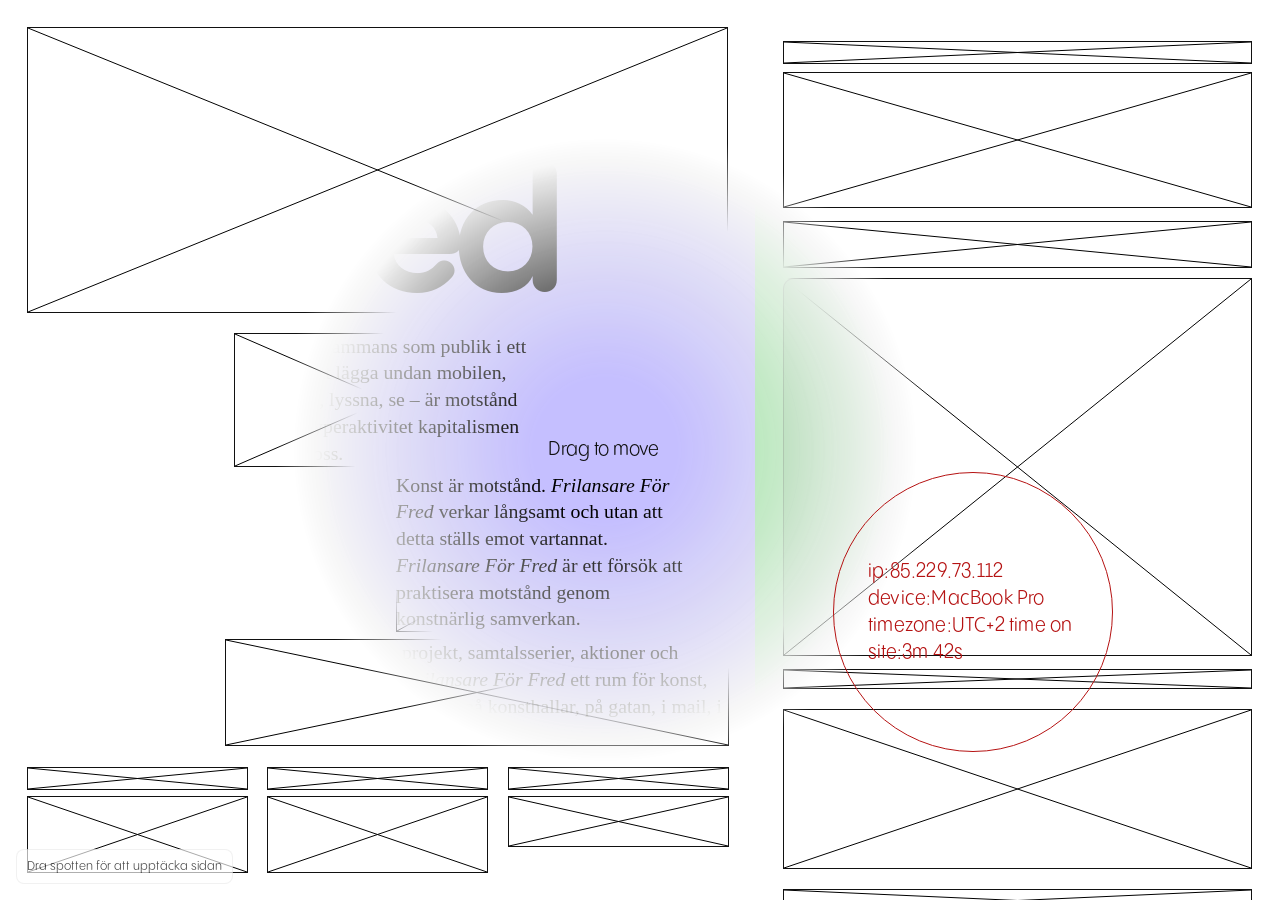
<file: gammal.html>
<!DOCTYPE html>
<html lang="sv">
<head>
  <meta charset="UTF-8" />
  <meta name="viewport" content="width=device-width, initial-scale=1.0"/>
  <title>Frilansare För Fred</title>
  <meta name="description" content="Frilansare För Fred – samtal, projekt och evenemang för att förebygga väpnade konflikter." />
  <link rel="icon" type="image/png" href="assets/portfolio_favicon.png"/>

  <!-- Self-hosted Pangram faces already in your repo -->
  <link rel="preload" href="assets/fonts/PPPangramSansRounded-CompactRegular.woff2" as="font" type="font/woff2" crossorigin>
  <link rel="preload" href="assets/fonts/PPPangramSansRounded-Bold.woff2" as="font" type="font/woff2" crossorigin>
  <link rel="preload" href="assets/fonts/PPPangramSansRounded-CompactRegular.otf" as="font" type="font/otf" crossorigin>
  <link rel="preload" href="assets/fonts/PPPangramSansRounded-Bold.otf" as="font" type="font/otf" crossorigin>

  <style>
    /* === Self-hosted Pangram === */
    @font-face {
      font-family: "PPPangram Sans Rounded Compact";
      src: local("PPPangramSansRounded-CompactRegular"),
           url("assets/fonts/PPPangramSansRounded-CompactRegular.woff2") format("woff2"),
           url("assets/fonts/PPPangramSansRounded-CompactRegular.otf") format("opentype");
      font-weight: 400; font-style: normal; font-display: swap;
    }
    @font-face {
      font-family: "PPPangram Sans Rounded";
      src: local("PPPangramSansRounded-Bold"),
           url("assets/fonts/PPPangramSansRounded-Bold.woff2") format("woff2"),
           url("assets/fonts/PPPangramSansRounded-Bold.otf") format("opentype");
      font-weight: 700; font-style: normal; font-display: swap;
    }

    :root {
      /* Disable faux styles */
      * { font-synthesis-weight: none; font-synthesis-style: none; }

      /* Spotlight 1 (white veil) */
      --spot1-x: 50vw; --spot1-y: 50vh;
      --spot1-radius: 70px; --spot1-feather: 220px;

      /* Spotlight 2 (wireframe) */
      --spot2-x: 50vw; --spot2-y: 50vh;
      --spot2-radius: 250px; --spot2-feather: 80px;

      --max-content: 960px;

      /* Colors — tuned to the sketch */
      --left-bg: #C5BFFF;   /* purple */
      --right-bg: #9EE6A3;  /* mint green */

      --outline: #111;

      /* Peer (kept from previous build) */
      --peer-size: 280px;
      --peer-stroke: 1px;
      --peer-color: #B51212;
      --peer-text-size: 20px;
      --peer-text-line: 1.35;
      --peer-text-weight: 400;
      --peer-text-width: calc(var(--peer-size) - 70px);
      --peer-text-offset-x: 0px;
      --peer-text-offset-y: 0px;
      --peer-demo-x: 76vw;
      --peer-demo-y: 68vh;

      /* Fluid scale driven by the smaller screen dimension */
      --u: 1vmin;                 /* base unit for spacing */
      --pad-lg: calc(3.0 * var(--u));
      --pad-md: calc(2.2 * var(--u));
      --pad-sm: calc(1.4 * var(--u));

      /* Type scale (roughly based on the sketch) */
      --fs-title-xl: calc(24.0 * var(--u));   /* "frilansare för fred" */
      --fs-h2:       calc(5.6 * var(--u));    /* big right column titles */
      --fs-h3:       calc(2.6 * var(--u));    /* small caps-like label */
      --fs-h4:       calc(1.8 * var(--u));    /* photo credit */
      --fs-body:     calc(2.2 * var(--u));    /* manifesto + body */
    }

    /* Base reset */
    *, *::before, *::after { box-sizing: border-box; }
    html, body { height: 100%; }
    body {
      margin: 0;
      font-family: "PPPangram Sans Rounded Compact", system-ui, -apple-system, Segoe UI, Roboto, Helvetica, Arial, sans-serif;
      -webkit-font-smoothing: antialiased; text-rendering: optimizeLegibility;
      background: var(--left-bg); /* left column color behind everything */
      color: #000;
      line-height: 1.6;
      overscroll-behavior: none;
    }

    /* Old .container layout is retired */
    .container { display: none; }

    /* === Split layout === */
    .split { position: fixed; inset: 0; display: grid; grid-template-columns: 59vw 41vw; }
    #left  { position: sticky; top: 0; height: 100vh; overflow: hidden; background: var(--left-bg); }
    #right { height: 100vh; overflow-y: auto; background: var(--right-bg); }

    .left-wrap { padding: var(--pad-lg); display: flex; flex-direction: column; height: 100%; }
    .right-wrap { padding: calc(3.2 * var(--u)) calc(2.4 * var(--u)) calc(6 * var(--u)); max-width: 40vw; margin: 0 auto; }

    /* EB Garamond (use local if installed; add files later if you want perfect parity) */
    .eb-gara { font-family: "EB Garamond", Georgia, "Times New Roman", serif; font-weight: 400; }
    .eb-gara-italic { font-family: "EB Garamond", Georgia, "Times New Roman", serif; font-style: italic; font-weight: 400; }

    /* Left column type */
    .left-title {
      font-family: "PPPangram Sans Rounded", "PPPangram Sans Rounded Compact", Helvetica, Arial, sans-serif;
      font-weight: 700;
      /* Scale with viewport width, capped to the usable width of the left column */
      font-size: clamp(64px, 13.3vw, calc(59vw - 2 * var(--pad-lg)));
      line-height: 0.84;
      letter-spacing: -0.06em;
      margin: 0 0 calc(1.2 * var(--u)) 0;
      text-align: left;
      /* Prevent the heading from ever visually extending into the right column */
      max-width: calc(59vw - 2 * var(--pad-lg));
      text-wrap: balance;
    }
    .left-manifesto { font-size: var(--fs-body); line-height: 1.35; text-align: left; margin: 0; }
    /* Manifesto split into three staggered blocks */
    .left-manifesto-wrap { margin-top: calc(1.0 * var(--u)); }
    .left-manifesto.m1 { width: calc(34 * var(--u)); margin-left: calc(23 * var(--u)); }
    .left-manifesto.m2 { width: calc(32 * var(--u)); margin-left: calc(41 * var(--u)); margin-top: calc(0.6 * var(--u)); }
    .left-manifesto.m3 { width: calc(56 * var(--u)); margin-left: calc(22 * var(--u)); margin-top: calc(0.8 * var(--u)); }
    .left-h3 {
      font-family: "PPPangram Sans Rounded Compact", system-ui, -apple-system, Segoe UI, Roboto, Helvetica, Arial, sans-serif;
      font-weight: 400; font-size: var(--fs-h3); line-height: 1; margin: calc(2.2 * var(--u)) 0 var(--pad-sm); text-align: center;
    }
    .left-block { font-size: var(--fs-body); line-height: 1.3; text-align: center; margin: 0; }

    /* Left footer — three columns pinned to bottom */
    .left-footer { 
      margin-top: auto;                 /* pushes footer to bottom inside the sticky left pane */
      display: grid; 
      grid-template-columns: repeat(3, 1fr);
      gap: calc(2.2 * var(--u));
      align-items: start;
    }
    .left-footer .left-h3 { margin: 0 0 calc(0.6 * var(--u)); }
    .left-footer .left-block { margin: 0; }

    /* Right column type */
    .right-h3 {
      font-family: "PPPangram Sans Rounded Compact", system-ui, -apple-system, Segoe UI, Roboto, Helvetica, Arial, sans-serif;
      font-weight: 400; font-size: var(--fs-h3); line-height: 1; text-align: center; margin: var(--pad-sm) 0 calc(0.8 * var(--u));
    }
    .right-h2 {
      font-family: "PPPangram Sans Rounded", "PPPangram Sans Rounded Compact", Helvetica, Arial, sans-serif;
      font-weight: 700; font-size: var(--fs-h2); line-height: 0.9; letter-spacing: -0.04em; text-align: center; margin: 0 0 var(--pad-sm);
    }
    .right-h4 { font-size: var(--fs-h4); line-height: 1.25; text-align: center; margin: var(--pad-sm) 0 var(--pad-md); }
    .right-body { font-size: var(--fs-body); line-height: 1.35; text-align: left; margin: 0 0 var(--pad-md); }

    /* Image placeholder */
    .ph-image {
      display: block; width: 100%; height: min(42vh, calc(46 * var(--u)));
      background: rgba(0,0,0,0.08); border: 1px solid rgba(0,0,0,0.25);
      border-radius: calc(1.2 * var(--u)); margin: calc(1.2 * var(--u)) auto calc(0.6 * var(--u));
    }

    /* Spotlight overlay layers */
    #veil { position: fixed; inset: 0; background: #fff; z-index: 10; pointer-events: none; }
    #wireframe { position: fixed; inset: 0; z-index: 20; pointer-events: none; }

    /* Wireframe boxes (kept so the system still works if you tag with data-wf) */
    .wf-box {
      position: absolute; box-sizing: border-box;
      border: 1px solid var(--outline); border-radius: 0; color: var(--outline);
      background-image: url("data:image/svg+xml;utf8,<svg xmlns='http://www.w3.org/2000/svg' viewBox='0 0 100 100' preserveAspectRatio='none'><g fill='none' stroke='currentColor'><line x1='0' y1='0' x2='100' y2='100' stroke-width='1' vector-effect='non-scaling-stroke'/><line x1='0' y1='100' x2='100' y2='0' stroke-width='1' vector-effect='non-scaling-stroke'/></g></svg>");
      background-repeat: no-repeat; background-size: 100% 100%; background-position: center;
    }

    /* Masking for the two spotlights */
    @supports ((-webkit-mask-image: radial-gradient(circle at 50% 50%, transparent, black)) or (mask-image: radial-gradient(circle at 50% 50%, transparent, black))) {
      #veil {
        -webkit-mask-image: radial-gradient(circle at var(--spot1-x) var(--spot1-y),
          rgba(0,0,0,0) var(--spot1-radius), rgba(0,0,0,1) calc(var(--spot1-radius) + var(--spot1-feather)));
                mask-image: radial-gradient(circle at var(--spot1-x) var(--spot1-y),
          rgba(0,0,0,0) var(--spot1-radius), rgba(0,0,0,1) calc(var(--spot1-radius) + var(--spot1-feather)));
      }
      #wireframe {
        -webkit-mask-image: radial-gradient(circle at var(--spot2-x) var(--spot2-y),
          rgba(0,0,0,0) var(--spot2-radius), rgba(0,0,0,1) calc(var(--spot2-radius) + var(--spot2-feather)));
                mask-image: radial-gradient(circle at var(--spot2-x) var(--spot2-y),
          rgba(0,0,0,0) var(--spot2-radius), rgba(0,0,0,1) calc(var(--spot2-radius) + var(--spot2-feather)));
      }
    }
    @supports not ((-webkit-mask-image: radial-gradient(circle at 50% 50%, transparent, black)) or (mask-image: radial-gradient(circle at 50% 50%, transparent, black))) {
      #veil, #wireframe { display: none; }
    }

    /* Vignette (kept) */
    #spot-vignette { position: fixed; inset: 0; pointer-events: none; z-index: 15; mix-blend-mode: multiply; }
    #spot-vignette {
      background-image: radial-gradient(
        circle at var(--spot1-x) var(--spot1-y),
        rgba(0,0,0,0) var(--spot1-radius),
        rgba(0,0,0,0.05) calc(var(--spot1-radius) + var(--spot1-feather) * 0.70),
        rgba(0,0,0,0.10) calc(var(--spot1-radius) + var(--spot1-feather) * 1.00),
        rgba(0,0,0,0.12) calc(var(--spot1-radius) + var(--spot1-feather) * 1.10)
      );
      -webkit-mask-image: radial-gradient(circle at var(--spot1-x) var(--spot1-y),
        rgba(0,0,0,1) var(--spot1-radius),
        rgba(0,0,0,0.85) calc(var(--spot1-radius) + var(--spot1-feather) * 0.50),
        rgba(0,0,0,0.30) calc(var(--spot1-radius) + var(--spot1-feather) * 1.00),
        rgba(0,0,0,0.00) calc(var(--spot1-radius) + var(--spot1-feather) * 1.10));
              mask-image: radial-gradient(circle at var(--spot1-x) var(--spot1-y),
        rgba(0,0,0,1) var(--spot1-radius),
        rgba(0,0,0,0.85) calc(var(--spot1-radius) + var(--spot1-feather) * 0.50),
        rgba(0,0,0,0.30) calc(var(--spot1-radius) + var(--spot1-feather) * 1.00),
        rgba(0,0,0,0.00) calc(var(--spot1-radius) + var(--spot1-feather) * 1.10));
    }

    /* Overlay/hint */
    .hint { position: fixed; left: 16px; bottom: 16px; z-index: 30; font-size: 13px; opacity: .7;
            background: rgba(255,255,255,.95); padding: 6px 10px; border-radius: 8px; border: 1px solid rgba(0,0,0,.08); }
    .sr-only { position: absolute; width:1px; height:1px; padding:0; margin:-1px; overflow:hidden; clip: rect(0,0,0,0); white-space:nowrap; border:0; }
    :focus-visible { outline: 2px solid #000; outline-offset: 2px; }

    #center-hint {
      position: fixed; left: 50%; top: 50%; transform: translate(-50%, -50%);
      z-index: 25; pointer-events: none; opacity: 0; transition: opacity .4s ease;
      font-size: clamp(14px, 2.4vw, 20px);
      color: #111;
    }
    #center-hint.show { opacity: 1; }

    /* Peer cursor (kept for future) */
    #peers-layer { position: fixed; inset: 0; z-index: 50; pointer-events: none; }
    .peer { position: absolute; width: var(--peer-size); height: var(--peer-size); border-radius: 50%; border: var(--peer-stroke) solid var(--peer-color); color: var(--peer-color); box-sizing: border-box; }
    .peer .peer-label { position: absolute; left: 50%; top: 50%; transform: translate(calc(-50% + var(--peer-text-offset-x)), calc(-50% + var(--peer-text-offset-y))); width: var(--peer-text-width);
      font-family: "PPPangram Sans Rounded Compact", system-ui, -apple-system, Segoe UI, Roboto, Helvetica, Arial, sans-serif; font-weight: var(--peer-text-weight); font-size: var(--peer-text-size); line-height: var(--peer-text-line); letter-spacing: 0.01em; }

    /* Responsive adjustments */
    @media (max-width: 1100px) {
      .right-wrap { max-width: 100%; padding: calc(3.2 * var(--u)) calc(2.2 * var(--u)) calc(6 * var(--u)); }
    }
  </style>
</head>
<body>
  <a class="sr-only" href="#main">Hoppa till innehåll</a>

  <!-- Spotlight layers -->
  <div id="veil" aria-hidden="true"></div>
  <div id="wireframe" aria-hidden="true"></div>
  <div id="spot-vignette" aria-hidden="true"></div>
  <div id="center-hint" aria-hidden="true"><div class="bubble">Drag to move</div></div>

  <!-- Peer cursors (optional) -->
  <div id="peers-layer" aria-hidden="true"></div>

  <div class="hint">Dra spotten för att upptäcka sidan</div>

  <!-- New split layout -->
  <main id="main">
    <div class="split">
      <aside id="left">
        <div class="left-wrap">
          <h1 class="left-title" data-wf="text">frilansare <br> för fred</h1>
          <div class="left-manifesto-wrap">
            <p class="left-manifesto eb-gara m1" data-wf="text">
              Att sitta tillsammans som publik i ett scenrum, att lägga undan mobilen, stanna upp, lyssna, se – är motstånd mot den hyperaktivitet kapitalismen kräver av oss.
            </p>
            <p class="left-manifesto eb-gara m2" data-wf="text">
              Konst är motstånd. <em>Frilansare För Fred</em> verkar långsamt och utan att detta ställs emot vartannat. <em>Frilansare För Fred</em> är ett försök att praktisera motstånd genom konstnärlig samverkan.
            </p>
            <p class="left-manifesto eb-gara m3" data-wf="text">
              Genom gemensamma projekt, samtalsserier, aktioner och installationer erbjuder <em>Frilansare För Fred</em> ett rum för konst, demokrati och fred. Vi verkar på konsthallar, på gatan, i mail, i ateljéer och i lunchrum.
            </p>
          </div>

          <div class="left-footer">
            <div class="footer-col">
              <h3 class="left-h3" data-wf="text">HITTA HIT:</h3>
              <p class="left-block eb-gara" data-wf="text">
                Ateljéförening Plan Fyra<br>
                Lövholmsgränd 12<br>
                T-Bana Liljeholmen
              </p>
            </div>
            <div class="footer-col">
              <h3 class="left-h3" data-wf="text">KONTAKTA OSS:</h3>
              <p class="left-block eb-gara" data-wf="text">
                070 483 23 21<br>
                moa.moller@gmail.com<br>
                lisabenk@gmail.com
              </p>
            </div>
            <div class="footer-col">
              <h3 class="left-h3" data-wf="text">ENGAGERA DIG:</h3>
              <p class="left-block eb-gara" data-wf="text">
                Gå med i Frilansare För Fred!
              </p>
            </div>
          </div>
        </div>
      </aside>

      <section id="right">
        <div class="right-wrap">
          <h3 class="right-h3" data-wf="text">KOMMANDE:</h3>
          <h2 class="right-h2" data-wf="text">samtal med svenska freds generalsekreterare</h2>
          <h3 class="right-h3" data-wf="text">Måndag 1 September Kl 17:00 <br>Lövholmsgränd 12, Plan Fyra</h3>
          <div class="ph-image" data-wf="img" aria-label="bildplats" role="img"></div>
          <h4 class="right-h4 eb-gara-italic" data-wf="text">Foto: Felicia Margineanu</h4>
          <p class="right-body eb-gara" data-wf="text">
            Lorem ipsum dolor sit amet, consectetur adipiscing elit, sed do eiusmod tempor incididunt ut labore et dolore magna aliqua. Ut enim ad minim veniam, quis nostrud exercitation ullamco laboris nisi ut aliquip ex ea commodo consequat. Duis aute irure dolor in reprehenderit in voluptate velit esse cillum dolore eu fugiat nulla.
          </p>

          <h3 class="right-h3" data-wf="text">TIDIGARE:</h3>
          <h2 class="right-h2" data-wf="text">paneldiskussion: skiljeförfarande i praktiken</h2>
          <h3 class="right-h3" data-wf="text">Tisdag 9 September Kl 12:00 <br>Lövholmsgränd 12, Plan Fyra</h3>
          <div class="ph-image" data-wf="img" aria-label="bildplats" role="img"></div>
          <h4 class="right-h4 eb-gara-italic" data-wf="text">Foto: Johan Jonasson</h4>
          <p class="right-body eb-gara" data-wf="text">
            Lorem ipsum dolor sit amet, consectetur adipiscing elit, sed do eiusmod tempor incididunt ut labore et dolore magna aliqua. Ut enim ad minim veniam, quis nostrud exercitation ullamco laboris nisi ut aliquip ex ea commodo consequat. Duis aute irure dolor in reprehenderit in voluptate velit esse cillum dolore eu fugiat nulla.
          </p>
        </div>
      </section>
    </div>
  </main>

  <script>
  (function() {
    const veil = document.getElementById('veil');
    const wireframe = document.getElementById('wireframe');
    const centerHint = document.getElementById('center-hint');
    const scrollEl = document.getElementById('right'); // scroll target = green pane
   
    // === Plain design mode: no overlays/wireframe, native scrolling ===
    const PLAIN = (/\/(plain|design)(\/|$)/i.test(location.pathname)
                   || /(^|[?&#])(mode=plain|plain)(=|&|$)/i.test(location.search)
                   || (location.hash && /plain/i.test(location.hash)));

    if (PLAIN) {
      // Hide all spotlight-related layers and hints
      try { document.getElementById('veil')?.remove(); } catch(e) {}
      try { document.getElementById('wireframe')?.remove(); } catch(e) {}
      try { document.getElementById('spot-vignette')?.remove(); } catch(e) {}
      try { document.getElementById('center-hint')?.remove(); } catch(e) {}
      try { document.querySelector('.hint')?.remove(); } catch(e) {}

      // Ensure native scrolling works without our preventDefault hooks
      // (We simply skip the rest of the spotlight initialization.)
      return;
    }

    /* ===== Peer cursor (kept visual placeholder) ===== */
    class PeerCursor {
      constructor({ id, x = 200, y = 200, color = getComputedStyle(document.documentElement).getPropertyValue('--peer-color').trim(), size = null, fields = {} }) {
        this.id = id; this.color = color; this.size = size;
        this.root = document.createElement('div'); this.root.className = 'peer';
        this.root.style.setProperty('--peer-color', this.color);
        if (this.size) this.root.style.setProperty('--peer-size', typeof this.size === 'number' ? this.size + 'px' : this.size);
        this.label = document.createElement('div'); this.label.className = 'peer-label';
        this.root.appendChild(this.label);
        document.getElementById('peers-layer').appendChild(this.root);
        this.setPosition(x, y); this.setFields(fields);
      }
      setPosition(x, y) { this.x = x; this.y = y; this.root.style.left = (x - this.root.offsetWidth / 2) + 'px'; this.root.style.top = (y - this.root.offsetHeight / 2) + 'px'; }
      setFields({ ip = '', device = '', timezone = '', timeOnSite = '' } = {}) {
        this.label.innerHTML = `
          <span class="row"><span class="key">ip:</span><span class="val">${ip}</span></span>
          <span class="row"><span class="key">device:</span><span class="val">${device}</span></span>
          <span class="row"><span class="key">timezone:</span><span class="val">${timezone}</span></span>
          <span class="row"><span class="key">time on site:</span><span class="val">${timeOnSite}</span></span>
        `;
      }
    }

    // Helper: resolve CSS lengths to px
    function resolveLengthToPx(raw, axis){
      const v = (raw || '').toString().trim();
      if (!v) return axis === 'y' ? window.innerHeight/2 : window.innerWidth/2;
      if (v.endsWith('px')) return parseFloat(v);
      if (v.endsWith('vw')) return window.innerWidth * (parseFloat(v) / 100);
      if (v.endsWith('vh')) return window.innerHeight * (parseFloat(v) / 100);
      if (v.endsWith('%')) return (axis === 'y' ? window.innerHeight : window.innerWidth) * (parseFloat(v) / 100);
      const n = parseFloat(v);
      return isNaN(n) ? (axis === 'y' ? window.innerHeight/2 : window.innerWidth/2) : n;
    }

    function addPlaceholderPeer() {
      const cs = getComputedStyle(document.documentElement);
      const vx = cs.getPropertyValue('--peer-demo-x').trim() || '46vw';
      const vy = cs.getPropertyValue('--peer-demo-y').trim() || '38vh';
      const midX = Math.round(resolveLengthToPx(vx, 'x'));
      const midY = Math.round(resolveLengthToPx(vy, 'y'));
      const peer = new PeerCursor({
        id: 'placeholder-1',
        x: midX, y: midY, color: '#B51212',
        size: getComputedStyle(document.documentElement).getPropertyValue('--peer-size').trim(),
        fields: { ip:'85.229.73.112', device:'MacBook Pro', timezone:'UTC+2', timeOnSite:'3m 42s' }
      });
      window.addEventListener('resize', () => {
        const cs2 = getComputedStyle(document.documentElement);
        const rx = Math.round(resolveLengthToPx(cs2.getPropertyValue('--peer-demo-x').trim() || '46vw', 'x'));
        const ry = Math.round(resolveLengthToPx(cs2.getPropertyValue('--peer-demo-y').trim() || '38vh', 'y'));
        peer.setPosition(rx, ry);
      });
      return peer;
    }

    let hasNudged = false;
    // Spotlight state
    let targetX = window.innerWidth / 2;
    let targetY = window.innerHeight / 2;
    let spotX = targetX, spotY = targetY;
    let dragging = false;
    let lastPX = window.innerWidth / 2;
    let lastPY = window.innerHeight / 2;


    // Auto-scroll control
    let lastTs = null;
    const BAND_MIN = 120, BAND_MAX = 260, BASE_SPEED = 650, MAX_SPEED = 1200;

    const tracked = [];
    const lerp = (a,b,t)=>a+(b-a)*t;

    function getSpotTotalRadius() {
      const cs = getComputedStyle(document.documentElement);
      const r1 = parseFloat(cs.getPropertyValue('--spot1-radius')) || 0;
      const f1 = parseFloat(cs.getPropertyValue('--spot1-feather')) || 0;
      const r2 = parseFloat(cs.getPropertyValue('--spot2-radius')) || 0;
      const f2 = parseFloat(cs.getPropertyValue('--spot2-feather')) || 0;
      return Math.max(r1+f1, r2+f2);
    }
    function setSpot(x, y){ targetX=x; targetY=y; }

    function applySpot(){
      const root = document.documentElement.style;
      root.setProperty('--spot1-x', spotX + 'px');
      root.setProperty('--spot1-y', spotY + 'px');
      root.setProperty('--spot2-x', spotX + 'px');
      root.setProperty('--spot2-y', spotY + 'px');
    }

    function computeScrollSpeedPxPerSec() {
      const h = scrollEl ? scrollEl.clientHeight : window.innerHeight;
      const band = Math.max(BAND_MIN, Math.min(BAND_MAX, h * 0.25));
      const topDist = spotY, botDist = h - spotY;
      let dir = 0, d = 0;
      if (topDist < band) { dir = -1; d = topDist; }
      else if (botDist < band) { dir = +1; d = botDist; }
      else { return 0; }
      const norm = 1 - (d / band);
      const eased = Math.pow(norm, 1.35);
      let v = BASE_SPEED * eased;
      v = Math.min(v, MAX_SPEED);
      return dir * v;
    }

    function animate(ts){
      const ease = window.matchMedia('(prefers-reduced-motion: reduce)').matches ? 1 : 0.18;
      spotX = lerp(spotX, targetX, ease);
      spotY = lerp(spotY, targetY, ease);
      applySpot();

      if (lastTs == null) lastTs = ts || performance.now();
      const now = ts || performance.now();
      const dt = Math.min(0.05, Math.max(0.0, (now - lastTs) / 1000)); lastTs = now;

      const v = computeScrollSpeedPxPerSec();
      if (v !== 0) {
        const dy = v * dt;
        const el = scrollEl || document.documentElement;
        const maxScroll = Math.max(0, el.scrollHeight - el.clientHeight);
        const cur = el.scrollTop;
        const next = Math.max(0, Math.min(maxScroll, cur + dy));
        if (next !== cur) el.scrollTo({ top: next, left: 0 });
      }
      requestAnimationFrame(animate);
    }

    function onPointerDown(e){
      dragging = true; document.body.classList.add('dragging'); e.preventDefault();
      document.body.style.cursor = 'grabbing'; hideCenterHint(); updateFromEvent(e);
    }
    function onPointerMove(e){ if (!dragging) return; e.preventDefault(); updateFromEvent(e); }
    function onPointerUp(){
      dragging = false; document.body.classList.remove('dragging');
      const inside = Math.hypot(lastPX - spotX, lastPY - spotY) <= getSpotTotalRadius();
      document.body.style.cursor = inside ? 'grab' : '';
    }
    function updateFromEvent(e){
      const x = (e.touches ? e.touches[0].clientX : e.clientX);
      const y = (e.touches ? e.touches[0].clientY : e.clientY);
      lastPX = x; lastPY = y; setSpot(x,y);
    }
    function updateHoverCursor(e){
      if (dragging) return;
      const x = e ? e.clientX : lastPX, y = e ? e.clientY : lastPY;
      const inside = Math.hypot(x - spotX, y - spotY) <= getSpotTotalRadius();
      document.body.style.cursor = inside ? 'grab' : '';
    }

    function showCenterHint(){ centerHint.style.display='block'; centerHint.classList.add('show'); }
    function hideCenterHint(){ centerHint?.classList.remove('show'); setTimeout(()=>{ if(centerHint) centerHint.style.display='none'; }, 450); }
    function positionHint(x,y){ centerHint.style.left = x+'px'; centerHint.style.top = y+'px'; }
    function introNudge(){
      if (hasNudged) return; hasNudged = true;
      const reduce = window.matchMedia('(prefers-reduced-motion: reduce)').matches;
      showCenterHint();
      if (reduce) { setTimeout(hideCenterHint, 1200); return; }
      const cx = window.innerWidth/2, cy = window.innerHeight/2; positionHint(cx,cy);
      const A = Math.min(60, Math.max(28, window.innerWidth*0.06)); const D = 2000; let start=null;
      function easeInOutSine(u){ return 0.5 - 0.5 * Math.cos(Math.PI * u); }
      function frame(ts){
        if(!start) start=ts;
        const t = Math.min(1, (ts-start)/D);
        const x = cx - A * Math.sin(2 * Math.PI * easeInOutSine(t));
        setSpot(x, cy); positionHint(x, cy);
        if (t < 1) requestAnimationFrame(frame); else { setSpot(cx,cy); positionHint(cx,cy); setTimeout(hideCenterHint,400); }
      }
      requestAnimationFrame(frame);
    }

    document.addEventListener('pointerdown', onPointerDown, { passive:false });
    document.addEventListener('pointermove', onPointerMove, { passive:false });
    document.addEventListener('pointerup', onPointerUp, { passive:false });
    document.addEventListener('pointercancel', onPointerUp, { passive:false });
    document.addEventListener('touchstart', () => { document.body.style.touchAction='none'; }, { passive:true });
    document.addEventListener('touchend', () => { document.body.style.touchAction=''; });
    document.addEventListener('pointermove', updateHoverCursor, { passive:true });

    // Prevent native page scroll; spotlight controls the right pane programmatically
    function preventScrollEvent(e){ e.preventDefault(); }
    document.addEventListener('wheel', preventScrollEvent, { passive:false });
    document.addEventListener('touchmove', preventScrollEvent, { passive:false });
    document.addEventListener('keydown', (e) => {
      const keys = ['PageDown','PageUp','Home','End','Space',' '];
      if (keys.includes(e.key)) e.preventDefault();
    }, { passive:false });

    // Wireframe for any [data-wf] nodes
    const trackedBoxes = [];
    function buildWireframe(){
      wireframe.innerHTML=''; trackedBoxes.length = 0;
      document.querySelectorAll('[data-wf]').forEach((el) => {
        const box = document.createElement('div'); box.className = 'wf-box';
        wireframe.appendChild(box); trackedBoxes.push({ el, box });
      });
      updateWireframe();
    }
    let ticking=false;
    function updateWireframe(){
      if (ticking) return; ticking = true;
      requestAnimationFrame(() => {
        trackedBoxes.forEach(({ el, box }) => {
          const r = el.getBoundingClientRect();
          box.style.transform = `translate(${Math.round(r.left)}px, ${Math.round(r.top)}px)`;
          box.style.width = Math.round(r.width) + 'px';
          box.style.height = Math.round(r.height) + 'px';
        });
        ticking=false;
      });
    }
    window.addEventListener('scroll', updateWireframe, { passive:true });
    window.addEventListener('resize', () => { updateWireframe(); setSpot(window.innerWidth/2, window.innerHeight/2); });

    // Init
    buildWireframe();
    setSpot(targetX, targetY);
    applySpot();
    requestAnimationFrame(animate);
    updateHoverCursor();
    addPlaceholderPeer();
    setTimeout(introNudge, 500);

    window.addEventListener('load', buildWireframe);
  })();
  </script>
</body>
</html>
</file>
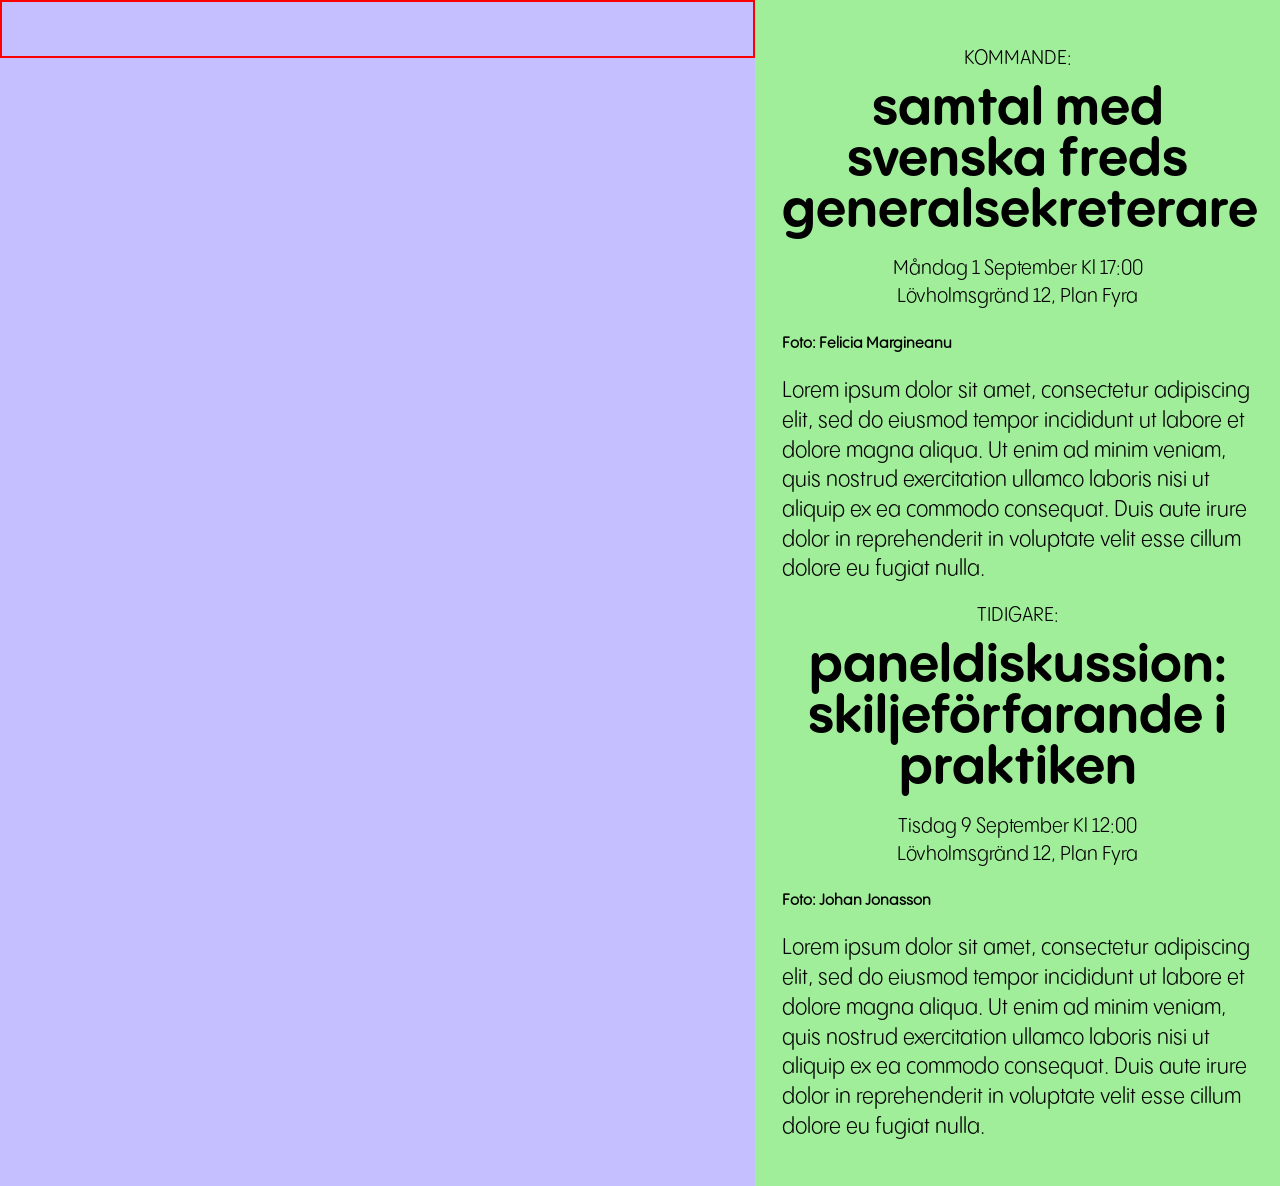
<file: ny.html>
<!DOCTYPE html>
<html lang="sv">
<head>
  <meta charset="UTF-8" />
  <meta name="viewport" content="width=device-width, initial-scale=1.0"/>
  <title>Frilansare För Fred</title>
  <meta name="description" content="Frilansare För Fred – samtal, projekt och evenemang för att förebygga väpnade konflikter." />
  <link rel="icon" type="image/png" href="assets/portfolio_favicon.png"/>


  <style>
    a,
    a:visited,
    a:hover,
    a:active {
      color: inherit;
      text-decoration: underline;
    }
    @font-face {
      font-family: "PPPangram Sans Rounded Compact";
      src: local("PPPangramSansRounded-CompactRegular"),
           url("assets/fonts/PPPangramSansRounded-CompactRegular.woff2") format("woff2"),
           url("assets/fonts/PPPangramSansRounded-CompactRegular.otf") format("opentype");
      font-weight: 400; font-style: normal; font-display: swap;
    }
    @font-face {
      font-family: "PPPangram Sans Rounded";
      src: local("PPPangramSansRounded-Bold"),
           url("assets/fonts/PPPangramSansRounded-Bold.woff2") format("woff2"),
           url("assets/fonts/PPPangramSansRounded-Bold.otf") format("opentype");
      font-weight: 700; font-style: normal; font-display: swap;
    }

    :root {
      --left-bg: #C5BFFF;
      --right-bg: #A1EE9A;

      --u: 1vmin;
      --pad-lg: calc(3 * var(--u));
      --pad-md: calc(2 * var(--u));
      --pad-sm: calc(1.2 * var(--u));

      --fs-title: clamp(42px, 6.5vw, 96px);
      --fs-h2: clamp(28px, 4vw, 56px);
      --fs-h3: clamp(14px, 1.6vw, 20px);
      --fs-body: clamp(15px, 1.8vw, 22px);
    }

    *, *::before, *::after { box-sizing: border-box; }
    body {
      margin: 0;
      font-family: "PPPangram Sans Rounded Compact", system-ui, sans-serif;
      background: var(--left-bg);
      color: #000;
      line-height: 1.4;
    }

    .split {
      min-height: 100vh;
      display: grid;
      grid-template-columns: 59fr 41fr;
    }

    #left {
      background: var(--left-bg);
    }

    #right {
      background: var(--right-bg);
      overflow-y: auto;
    }

    .left-wrap,
    .right-wrap {
      padding: var(--pad-lg);
    }

    .left-title {
      font-family: "PPPangram Sans Rounded", system-ui, sans-serif;
      font-weight: 700;
      font-size: var(--fs-title);
      line-height: 0.9;
      letter-spacing: -0.05em;
      margin: 0 0 var(--pad-md);
      max-width: 100%;
    }

    .left-manifesto,
    .right-body {
      font-size: var(--fs-body);
      line-height: 1.35;
      margin: 0 0 var(--pad-md);
    }

    .left-h3,
    .right-h3 {
      font-size: var(--fs-h3);
      font-weight: 400;
      margin: var(--pad-md) 0 var(--pad-sm);
      text-align: center;
    }

    .right-h2 {
      font-family: "PPPangram Sans Rounded", system-ui, sans-serif;
      font-weight: 700;
      font-size: var(--fs-h2);
      line-height: 1;
      margin: 0 0 var(--pad-sm);
      text-align: center;
    }

    .left-footer {
      margin-top: var(--pad-lg);
      display: grid;
      grid-template-columns: repeat(3, 1fr);
      gap: var(--pad-md);
    }

    @media (max-width: 900px) {
      .split {
        grid-template-columns: 1fr;
      }

      .left-footer {
        grid-template-columns: 1fr;
        text-align: center;
      }
    }
  </style>
</head>
<body>
  <main id="main">
    <div class="split">
      <aside id="left">
        <div class="left-wrap"></div>
      </aside>

      <section id="right">
        <div class="right-wrap">
          <h3 class="right-h3" data-wf="text">KOMMANDE:</h3>
          <h2 class="right-h2" data-wf="text">samtal med svenska freds generalsekreterare</h2>
          <h3 class="right-h3" data-wf="text">Måndag 1 September Kl 17:00 <br>Lövholmsgränd 12, Plan Fyra</h3>
          <div class="ph-image" data-wf="img" aria-label="bildplats" role="img"></div>
          <h4 class="right-h4 eb-gara-italic" data-wf="text">Foto: Felicia Margineanu</h4>
          <p class="right-body eb-gara" data-wf="text">
            Lorem ipsum dolor sit amet, consectetur adipiscing elit, sed do eiusmod tempor incididunt ut labore et dolore magna aliqua. Ut enim ad minim veniam, quis nostrud exercitation ullamco laboris nisi ut aliquip ex ea commodo consequat. Duis aute irure dolor in reprehenderit in voluptate velit esse cillum dolore eu fugiat nulla.
          </p>

          <h3 class="right-h3" data-wf="text">TIDIGARE:</h3>
          <h2 class="right-h2" data-wf="text">paneldiskussion: skiljeförfarande i praktiken</h2>
          <h3 class="right-h3" data-wf="text">Tisdag 9 September Kl 12:00 <br>Lövholmsgränd 12, Plan Fyra</h3>
          <div class="ph-image" data-wf="img" aria-label="bildplats" role="img"></div>
          <h4 class="right-h4 eb-gara-italic" data-wf="text">Foto: Johan Jonasson</h4>
          <p class="right-body eb-gara" data-wf="text">
            Lorem ipsum dolor sit amet, consectetur adipiscing elit, sed do eiusmod tempor incididunt ut labore et dolore magna aliqua. Ut enim ad minim veniam, quis nostrud exercitation ullamco laboris nisi ut aliquip ex ea commodo consequat. Duis aute irure dolor in reprehenderit in voluptate velit esse cillum dolore eu fugiat nulla.
          </p>
        </div>
      </section>
    </div>
  </main>
<script>
document.addEventListener("DOMContentLoaded", () => {
  const leftWrap = document.querySelector(".left-wrap");
  leftWrap.style.border = "2px solid red"; // TEMP: visualize left side

  const info_URL =
    "https://docs.google.com/spreadsheets/d/1St2Nqx9SoFAaOX2Q62aBV69W9RbWx4fRGifG-P_Fh_U/gviz/tq?tqx=out:json&sheet=info";

  fetch(info_URL)
    .then(res => res.text())
    .then(text => {
      console.log("Raw text from sheet:", text.slice(0,200)); // check first 200 chars

      // Parse JSON safely
      let json;
      try {
        json = JSON.parse(text.substring(47).slice(0, -2));
        console.log("Parsed JSON:", json);
      } catch(e) {
        console.error("JSON parse error:", e);
        return;
      }

      const rows = json.table.rows;
      const cols = json.table.cols.map(c => c.label);
      if (!rows.length) {
        console.warn("No rows in sheet");
        return;
      }

      const row = rows[0];
      const info = {};
      row.c.forEach((cell, i) => info[cols[i]] = cell ? cell.v : "");
      console.log("Info object:", info);

      leftWrap.innerHTML = "";

      // Helper function to style elements
      function styleElement(el) {
        el.style.color = "#000";
        el.style.position = "relative";
        el.style.zIndex = "10";
      }

      // Title
      if (info.rubrik) {
        const h1 = document.createElement("h1");
        h1.className = "left-title";
        h1.textContent = info.rubrik;
        styleElement(h1);
        leftWrap.appendChild(h1);
      }

      // Paragraphs
      ["stycke1","stycke2","stycke3","stycke4"].forEach((key,i)=>{
        if(info[key]){
          const p = document.createElement("p");
          p.className = `left-manifesto m${i+1}`;
          p.textContent = info[key];
          styleElement(p);
          leftWrap.appendChild(p);
        }
      });

      // Footer
      const footerColsData = [
        { title: "HITTA HIT:", key: "hitta hit" },
        { title: "KONTAKTA OSS:", key: "kontakta oss" },
        { title: "ENGAGERA DIG:", key: "engagera dig" }
      ];
      const footerDiv = document.createElement("div");
      footerDiv.className = "left-footer";
      styleElement(footerDiv);

      footerColsData.forEach(col=>{
        const colDiv = document.createElement("div");
        colDiv.className="footer-col";
        styleElement(colDiv);

        const h3 = document.createElement("h3");
        h3.className="left-h3";
        h3.textContent = col.title;
        styleElement(h3);
        colDiv.appendChild(h3);

        const p = document.createElement("p");
        p.className="left-block eb-gara";
        if(info[col.key]) p.textContent = info[col.key];
        styleElement(p);
        colDiv.appendChild(p);

        footerDiv.appendChild(colDiv);
      });

      leftWrap.appendChild(footerDiv);

      // TEMP: make sure left side has some min height to be visible
      leftWrap.style.minHeight = "300px";
      leftWrap.style.background = "rgba(255,255,255,0.1)";
    })
    .catch(err => console.error("Failed to load info sheet:", err));
});
</script>
</body>
</html>
</file>
